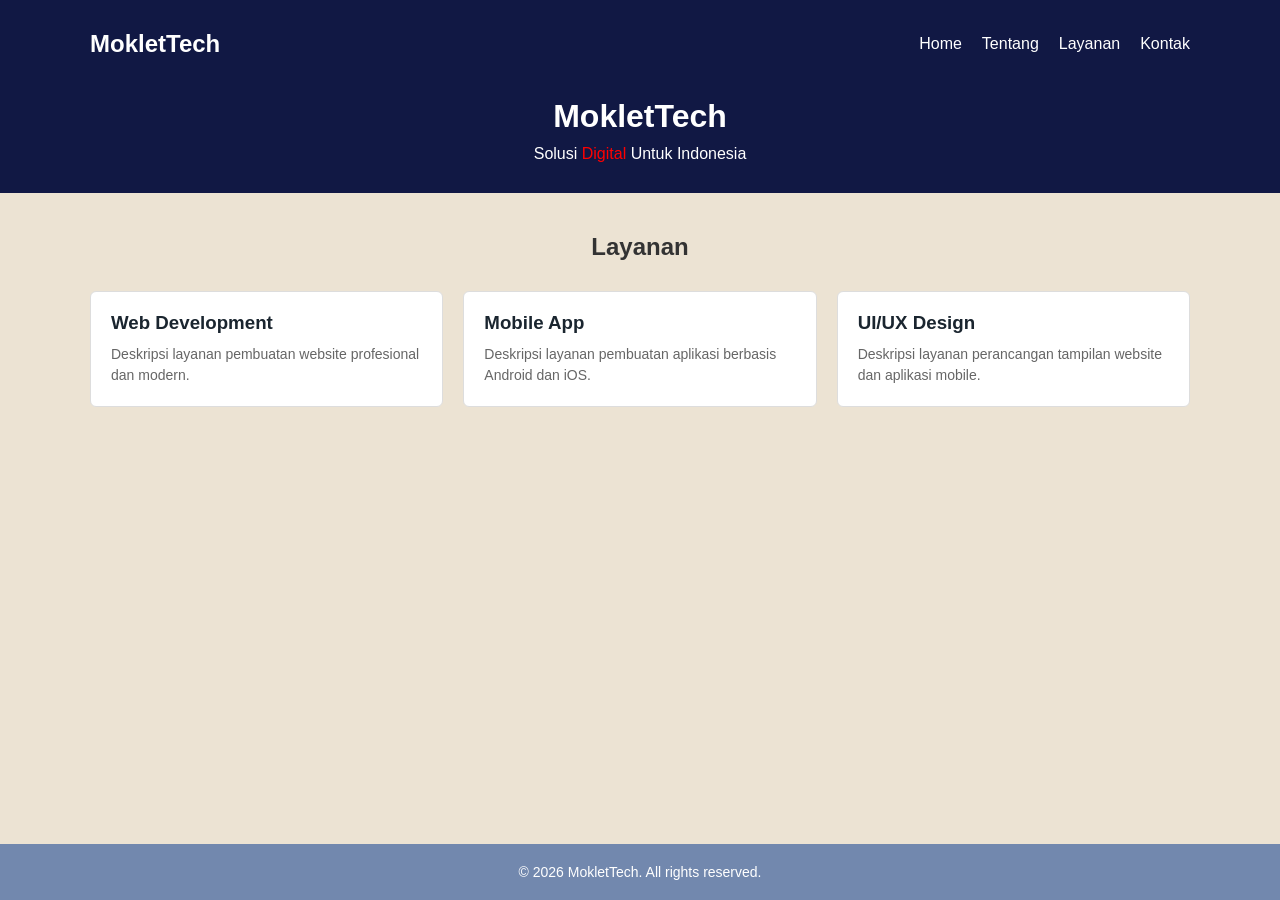
<file: index.html>
<!DOCTYPE html>
<html lang="en">
<head>
    <meta charset="UTF-8">
    <meta name="viewport" content="width=device-width, initial-scale=1.0">
    <link rel="stylesheet" href="ukl.css">
    <title>UKL PROJECT</title>
</head>
<body>
   <header>
        <div class="container">
            <div class="header-top">
                <div class="logo">MokletTech</div>
                <ul class="nav-menu">
                    <li><a href="#">Home</a></li>
                    <li><a href="#">Tentang</a></li>
                    <li><a href="#">Layanan</a></li>
                    <li><a href="#">Kontak</a></li>
                </ul>
            </div>
            
            <div class="hero">
                <h1>MokletTech</h1>
                <p>Solusi <span>Digital</span> Untuk Indonesia</p>
            </div>
        </div>
    </header>

    <main>
        <div class="container">
            <h2 class="judul-halaman">Layanan</h2>
            
            <div class="grid-layanan">
                <div class="card">
                    <h3>Web Development</h3>
                    <p>Deskripsi layanan pembuatan website profesional dan modern.</p>
                </div>

                <div class="card">
                    <h3>Mobile App</h3>
                    <p>Deskripsi layanan pembuatan aplikasi berbasis Android dan iOS.</p>
                </div>

                <div class="card">
                    <h3>UI/UX Design</h3>
                    <p>Deskripsi layanan perancangan tampilan website dan aplikasi mobile.</p>
                </div>
            </div>
        </div>
    </main>

    <footer>
        <div class="container">
            <p>&copy; 2026 MokletTech. All rights reserved.</p>
        </div>
    </footer>
</body>
</html>
</file>
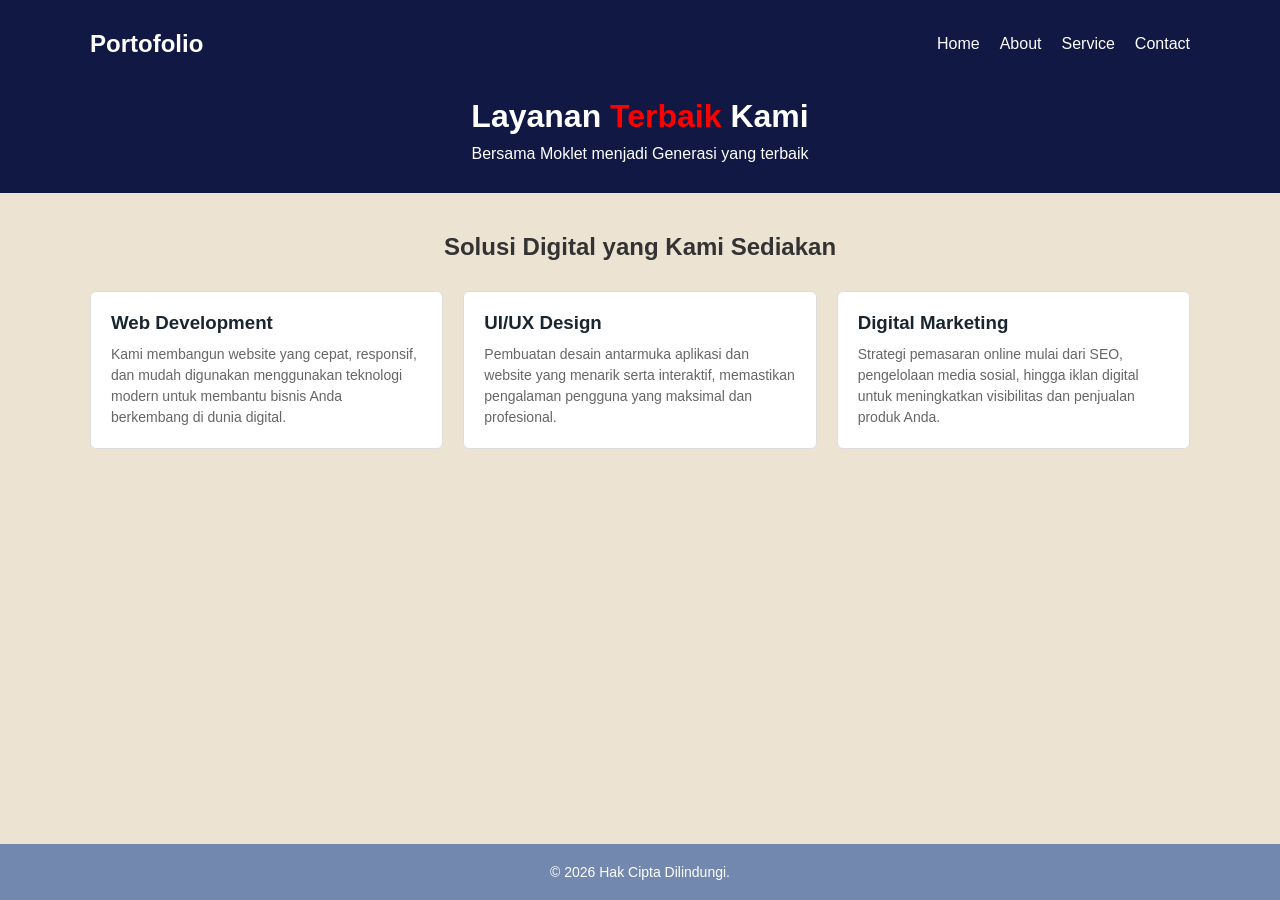
<file: Service.html>
<!DOCTYPE html>
<html lang="id">
<head>
    <meta charset="UTF-8">
    <meta name="viewport" content="width=device-width, initial-scale=1.0">
    <title>Layanan Kami - Portofolio</title>
    <link rel="stylesheet" href="Service.css">
</head>
<body>

    <header>
        <div class="container">
            <div class="header-top">
                <div class="logo">Portofolio</div>
                <ul class="nav-menu">
                    <li><a href="index.html">Home</a></li>
                    <li><a href="Tentang.html">About</a></li>
                    <li><a href="Service.html">Service</a></li>
                    <li><a href="https://wa.link/e6nazn">Contact</a></li>
                </ul>
            </div>
            <div class="hero">
                <h1>Layanan <span>Terbaik</span> Kami</h1>
                <p>Bersama Moklet menjadi Generasi yang terbaik</p>
            </div>
        </div>
    </header>

    <main>
        <div class="container">
            <div class="judul-halaman">
                <h2>Solusi Digital yang Kami Sediakan</h2>
            </div>
            
            <div class="grid-layanan">
                <div class="card">
                    <h3>Web Development</h3>
                    <p>Kami membangun website yang cepat, responsif, dan mudah digunakan menggunakan teknologi modern untuk membantu bisnis Anda berkembang di dunia digital.</p>
                </div>
                
                <div class="card">
                    <h3>UI/UX Design</h3>
                    <p>Pembuatan desain antarmuka aplikasi dan website yang menarik serta interaktif, memastikan pengalaman pengguna yang maksimal dan profesional.</p>
                </div>
                
                <div class="card">
                    <h3>Digital Marketing</h3>
                    <p>Strategi pemasaran online mulai dari SEO, pengelolaan media sosial, hingga iklan digital untuk meningkatkan visibilitas dan penjualan produk Anda.</p>
                </div>
            </div>
        </div>
    </main>

    <footer>
        <div class="container">
            <p>&copy; 2026 Hak Cipta Dilindungi.</p>
        </div>
    </footer>

</body>
</html>
</file>
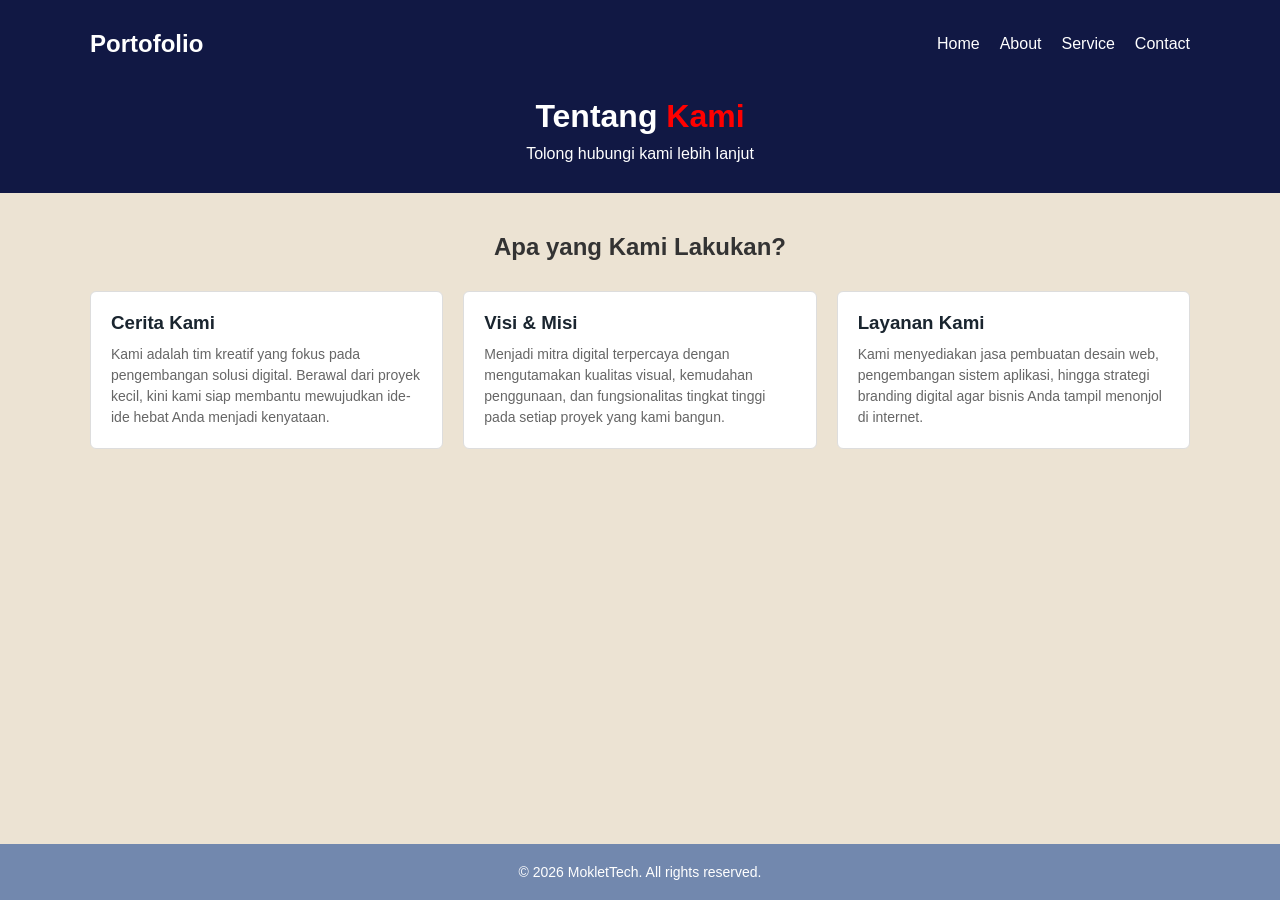
<file: Tentang.html>
<!DOCTYPE html>
<html lang="id">
<head>
    <meta charset="UTF-8">
    <meta name="viewport" content="width=device-width, initial-scale=1.0">
    <title>Tentang - Portofolio</title>
    <link rel="stylesheet" href="style.css">
</head>
<body>

    <header>
        <div class="container">
            <div class="header-top">
                <div class="logo">Portofolio</div>
                <ul class="nav-menu">
                    <li><a href="index.html">Home</a></li>
                    <li><a href="Tentang.html">About</a></li>
                    <li><a href="Service.html">Service</a></li>
                    <li><a href="https://wa.link/e6nazn">Contact</a></li>
                </ul>
            </div>
            <div class="hero">
                <h1>Tentang <span>Kami</span></h1>
                <p>Tolong hubungi kami lebih lanjut</p>
            </div>
        </div>
    </header>

    <main>
        <div class="container">
            <div class="judul-halaman">
                <h2>Apa yang Kami Lakukan?</h2>
            </div>
            
            <div class="grid-layanan">
                <div class="card">
                    <h3>Cerita Kami</h3>
                    <p>Kami adalah tim kreatif yang fokus pada pengembangan solusi digital. Berawal dari proyek kecil, kini kami siap membantu mewujudkan ide-ide hebat Anda menjadi kenyataan.</p>
                </div>
                <div class="card">
                    <h3>Visi & Misi</h3>
                    <p>Menjadi mitra digital terpercaya dengan mengutamakan kualitas visual, kemudahan penggunaan, dan fungsionalitas tingkat tinggi pada setiap proyek yang kami bangun.</p>
                </div>
                <div class="card">
                    <h3>Layanan Kami</h3>
                    <p>Kami menyediakan jasa pembuatan desain web, pengembangan sistem aplikasi, hingga strategi branding digital agar bisnis Anda tampil menonjol di internet.</p>
                </div>
            </div>
        </div>
    </main>

    <footer>
        <div class="container">
            <p>&copy; 2026 MokletTech. All rights reserved.</p>
        </div>
    </footer>

</body>
</html>
</file>
<file: ukl.css>
* {
            box-sizing: border-box;
            margin: 0;
            padding: 0;
            font-family: Arial, sans-serif; 
        }

        body {
            background-color: #ece3d3;
            color: #333333;
            display: flex;
            flex-direction: column;
            min-height: 100vh; 
        }

        .container {
            width: 90%;
            max-width: 1100px;
            margin: 0 auto;
        }

        header {
            background-color: #111844; 
            color: #ffffff;
            padding: 30px 0;
        }

        .header-top {
            display: flex;
            justify-content: space-between;
            align-items: center;
            margin-bottom: 40px;
        }

        .logo {
            font-size: 24px;
            font-weight: bold;
        }

        .nav-menu {
            display: flex;
            gap: 20px;
            list-style: none;
        }

        .nav-menu a {
            color: #ffffff;
            text-decoration: none; 
        }

        .hero {
            text-align: center;
        }
        span {
            color: red;
        }
        .hero h1 {
            font-size: 32px;
            margin-bottom: 10px;
        }

        main {
            flex: 1; 
            padding: 40px 0;
        }

        .judul-halaman {
            text-align: center;
            margin-bottom: 30px;
        }

        .grid-layanan {
            display: grid;
            grid-template-columns: repeat(3, 1fr);
            gap: 20px;
        }

        .card {
            background-color: #ffffff;
            border: 1px solid #dddddd;
            padding: 20px;
            border-radius: 6px;
        }

        .card h3 {
            margin-bottom: 10px;
            color: #1a252f;
        }

        .card p {
            font-size: 14px;
            color: #666666;
            line-height: 1.5;
        }

        footer {
            background-color: #7288AE;
            color: #ffffff;
            padding: 20px 0;
            font-size: 14px;
            text-align: center;
        }

        @media (max-width: 1024px) {
            .grid-layanan {
                grid-template-columns: repeat(2, 1fr);
            }
        }

        @media (max-width: 768px) {
            .header-top {
                flex-direction: column;
                gap: 15px;
            }

            .grid-layanan {
                grid-template-columns: 1fr;
            }
        }
</file>
<file: Service.css>
* {
    box-sizing: border-box;
    margin: 0;
    padding: 0;
    font-family: Arial, sans-serif; 
}

body {
    background-color: #ece3d3;
    color: #333333;
    display: flex;
    flex-direction: column;
    min-height: 100vh; 
}

.container {
    width: 90%;
    max-width: 1100px;
    margin: 0 auto;
}

header {
    background-color: #111844; 
    color: #ffffff;
    padding: 30px 0;
}

.header-top {
    display: flex;
    justify-content: space-between;
    align-items: center;
    margin-bottom: 40px;
}

.logo {
    font-size: 24px;
    font-weight: bold;
}

.nav-menu {
    display: flex;
    gap: 20px;
    list-style: none;
}

.nav-menu a {
    color: #ffffff;
    text-decoration: none; 
}

.hero {
    text-align: center;
}
span {
    color: red;
}
.hero h1 {
    font-size: 32px;
    margin-bottom: 10px;
}

main {
    flex: 1; 
    padding: 40px 0;
}

.judul-halaman {
    text-align: center;
    margin-bottom: 30px;
}

.grid-layanan {
    display: grid;
    grid-template-columns: repeat(3, 1fr);
    gap: 20px;
}

.card {
    background-color: #ffffff;
    border: 1px solid #dddddd;
    padding: 20px;
    border-radius: 6px;
}

.card h3 {
    margin-bottom: 10px;
    color: #1a252f;
}

.card p {
    font-size: 14px;
    color: #666666;
    line-height: 1.5;
}

footer {
    background-color: #7288AE;
    color: #ffffff;
    padding: 20px 0;
    font-size: 14px;
    text-align: center;
}

@media (max-width: 1024px) {
    .grid-layanan {
        grid-template-columns: repeat(2, 1fr);
    }
}

@media (max-width: 768px) {
    .header-top {
        flex-direction: column;
        gap: 15px;
    }

    .grid-layanan {
        grid-template-columns: 1fr;}
    }
</file>
<file: style.css>
* {
    box-sizing: border-box;
    margin: 0;
    padding: 0;
    font-family: Arial, sans-serif; 
}

body {
    background-color: #ece3d3;
    color: #333333;
    display: flex;
    flex-direction: column;
    min-height: 100vh; 
}

.container {
    width: 90%;
    max-width: 1100px;
    margin: 0 auto;
}

header {
    background-color: #111844; 
    color: #ffffff;
    padding: 30px 0;
}

.header-top {
    display: flex;
    justify-content: space-between;
    align-items: center;
    margin-bottom: 40px;
}

.logo {
    font-size: 24px;
    font-weight: bold;
}

.nav-menu {
    display: flex;
    gap: 20px;
    list-style: none;
}

.nav-menu a {
    color: #ffffff;
    text-decoration: none; 
}

.hero {
    text-align: center;
}
span {
    color: red;
}
.hero h1 {
    font-size: 32px;
    margin-bottom: 10px;
}

main {
    flex: 1; 
    padding: 40px 0;
}

.judul-halaman {
    text-align: center;
    margin-bottom: 30px;
}

.grid-layanan {
    display: grid;
    grid-template-columns: repeat(3, 1fr);
    gap: 20px;
}

.card {
    background-color: #ffffff;
    border: 1px solid #dddddd;
    padding: 20px;
    border-radius: 6px;
}

.card h3 {
    margin-bottom: 10px;
    color: #1a252f;
}

.card p {
    font-size: 14px;
    color: #666666;
    line-height: 1.5;
}

footer {
    background-color: #7288AE;
    color: #ffffff;
    padding: 20px 0;
    font-size: 14px;
    text-align: center;
}

@media (max-width: 1024px) {
    .grid-layanan {
        grid-template-columns: repeat(2, 1fr);
    }
}

@media (max-width: 768px) {
    .header-top {
        flex-direction: column;
        gap: 15px;
    }

    .grid-layanan {
        grid-template-columns: 1fr;
    }
}
</file>
